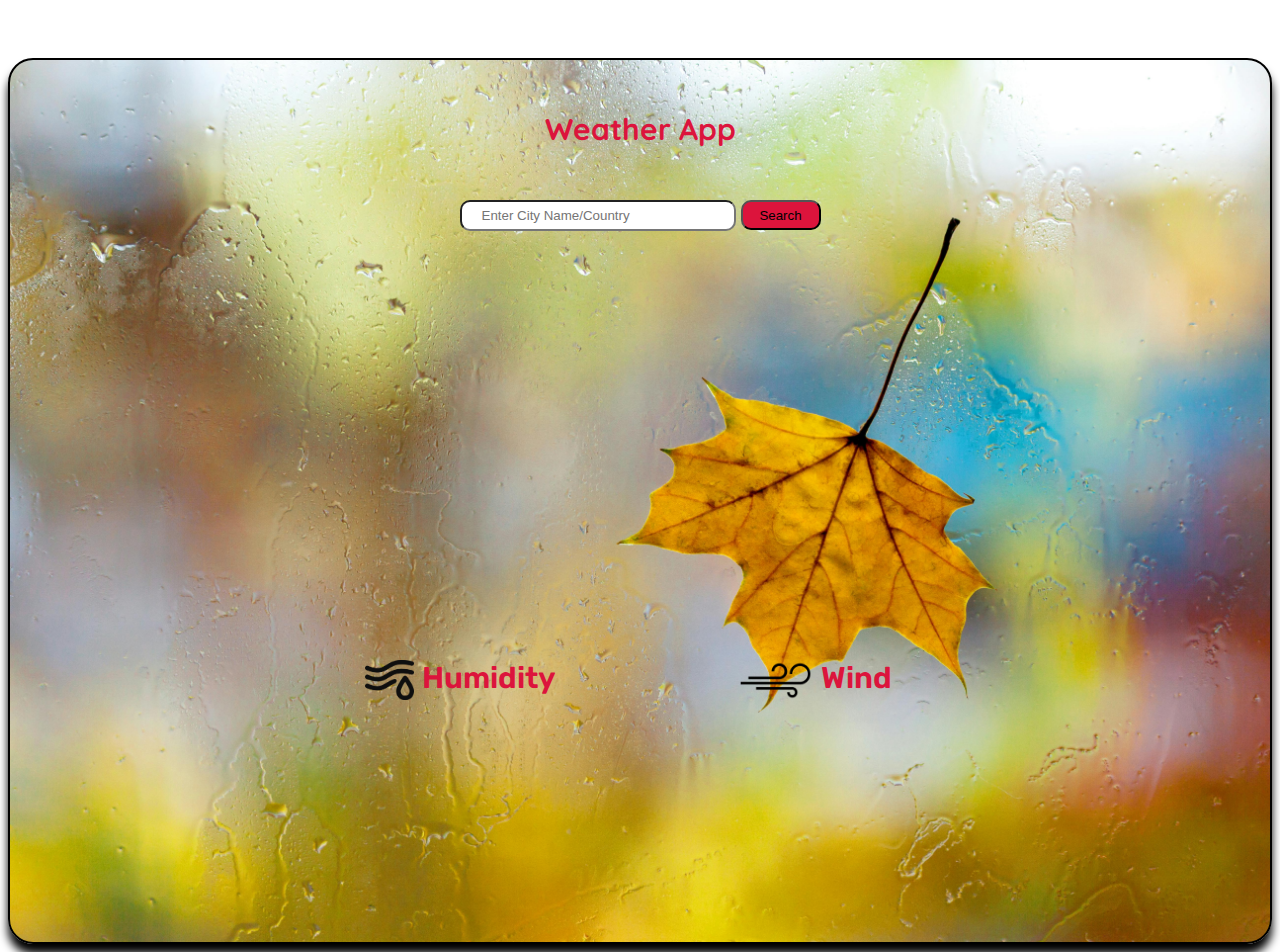
<file: My Projects/project2/weather app.html>
<!DOCTYPE html>
<html lang="en">
<head>
    <meta charset="UTF-8">
    <meta name="viewport" content="width=device-width, initial-scale=1.0">
    <link rel="stylesheet" href="weather app.css">
    <title>Document</title>
</head>
<body>
     <div class="container">
    
        <p id="heading">Weather App</p>
    </div>

    <div class="input_container">

        <input type="text" class="input_bar" placeholder="Enter City Name/Country">
        <button>Search</button>

        <div class="Bottom_container1">
          <div class="inner_container1">
            <img  class="logo" src="Humidity image.png" alt="Image"> <p id="para1">Humidity</p>
           </div>

            <div class="inner_container2">
                <img  class="logo" src="wind image.png" alt="Image"><p id="para2">Wind</p>
                </div>
            </div>
        
        </div>
    </div> 




        <div  class="Bottom_container2">
            <div class="inner_container3">
            <p id="para3"></p>
            </div>
            <div class="inner_container4">
                <p id="para4"></p>
                </div>
        </div>
        <div class="middle_container">
            <p id="middle_para1"></p>
            <p id="middle_para2"></p>

        </div>
    
    

    <script src="weather app.js"></script>
</body>
</html>
</file>
<file: My Projects/project2/weather app.css>
@import url('https://fonts.googleapis.com/css2?family=Quicksand:wght@300..700&display=swap');
@import url('https://fonts.googleapis.com/css2?family=Quicksand:wght@300..700&family=Roboto+Mono:ital,wght@0,100..700;1,100..700&family=Rubik:ital,wght@0,300..900;1,300..900&display=swap');
body{
  display: flex;
  justify-content: center;
}
.container{
    height:98vh;
    width:100vw;
    border: 2px solid black;
    margin-top: 50px;
    border-radius: 25px;
    box-shadow: 0px 10px 10px 0px;
    display: flex;
    justify-content: center;
    background: url("Home page3.jpg");
    background-size: cover;
    background-position: center;
}


#heading{
  position: absolute;
  top:80px;
  font-size: 30px;
  font-family: Quicksand;
  font-weight: 800;
  color:#DC143C;

  
}
 
.input_container{
  position: absolute;
  top: 200px;
  display:flex;
  justify-content: center;
} 
.input_bar{
  width:250px;
  height: 25px;
  border-radius: 10px;
  margin-right: 5px;
  padding-left: 20px;
}
button{
  border-radius: 10px;
  height: 30px;
  width: 80px;
  background-color:#DC143C;
} 
.Bottom_container1{
  height: 50px;
  width: 600px;
  display: flex;
  justify-content: center;
  align-items: center;
  position: absolute;
  top: 450px;
  
 
}   
.inner_container1{
  height: 30px;
  width: 200px;
  display: flex;
  
  margin-right: 100px;
  
 

}
#para1{
 font-size: 30px;
 font-family: Rubik;
 margin-top: 0px;
 margin-left: 8px;
 color: #DC143C; 
 font-weight: 600;
 
}
.inner_container2{
  height: 30px;
  width: 200px;
  display: flex;
  justify-content: center;
  
  margin-left: 50px;
}
#para2{
  font-size: 30px;
  font-family: Rubik;
  margin-left: 8px;
  margin-top: 0px;
  color: #DC143C; 
  font-weight: 600;
  
  
 }
 .logo{
  height:40px;
 }
 .Bottom_container2{
  height: 30px;
  width: 600px;
  display: flex;
  justify-content: center;
  position: absolute;
  bottom:0px;
 
  
  
}
.inner_container3{
  height: 30px;
  width: 150px;
  display: flex; 
  justify-content: right;
 

  
}   
#para3{
  font-size: 28px;
  font-family: Quicksand;
  margin-top: 0px;
  color: #DC143C; 
  font-weight: 900;
  
  
  
 }
.inner_container4{
  height: 30px;
  width: 180px;
  display: flex; 
  justify-content: right;
 
  margin-left: 220px;
  
 
  
}
 

 #para4{
  font-size: 28px;
  font-family: Quicksand;
  margin-top: 0px;
  color: #DC143C; 
  font-weight: 900;
  margin-left: 50px;
 
  
  
 }
 .middle_container{
  height: 120px;
  width: 500px;
  position: absolute;
  top: 320px;

  
 
}   
#middle_para1{
  height: 25px;
  font-size: 40px;
  font-family: Rubik;
  text-align: center;
  color: #00004d;
  font-weight: 500;
 
}
#middle_para2{
  position: relative;
  bottom: 15px;
  text-align: center;
  font-size: 35px;
  font-family: Rubik;
  color: #00004d;
  font-weight: 500;
  
}

@media (min-width:350px) and (max-width:1100px){
  body{
    display: flex;
    justify-content: center;
  }
  .container{
      height:100vh;
      width:100vw;
      border: 2px solid black;
      border-radius: 25px;
      box-shadow: 0px 10px 10px 0px;
      display: flex;
      justify-content: center;
      background: url("Mini Home page3.jpg");
      background-size: cover;
      background-position: center;
  }
  
  
  #heading{
    position: absolute;
    top:80px;
    font-size: 25px;
    font-family: Quicksand;
    font-weight: 800;
    color:#DC143C;
  
    
  }
   
  .input_container{
    position: absolute;
    top: 200px;
    display:flex;
    justify-content: center;
    padding-left: 50px;
  } 
  .input_bar{
    width:150px;
    height: 20px;
    border-radius: 10px;
    margin-right: 5px;
    padding-left: 20px;
  }
  button{
    border-radius: 10px;
    height: 25px;
    width: 55px;
    background-color:#DC143C;
  } 
  .Bottom_container1{
    height: 25px;
    width: 350px;
    display: flex;
    justify-content: center;
    align-items: center;
    position: absolute;
    top: 350px;
    
   
   
  }   
  .inner_container1{
    height: 25px;
    width: 150px;
    display: flex;
    
    margin-right: 5px;
    
   
  
  }
  #para1{
   font-size: 15px;
   font-family: Rubik;
   margin-top: 0px;
   margin-left: 8px;
   color: #DC143C; 
   font-weight: 600;
   
  }
  .inner_container2{
    height: 25px;
    width: 100px;
    display: flex;
    justify-content: center;
    
    margin-left: 5px;
  }
  #para2{
    font-size: 15px;
    font-family: Rubik;
    margin-left: 8px;
    margin-top: 0px;
    color: #DC143C; 
    font-weight: 600;
    
    
   }
   .logo{
    height:20px;
   }
   .Bottom_container2{
    height: 25px;
    width: 300px;
    display: flex;
    justify-content: center;
    position: absolute;
    bottom:85px;
   
    
    
  }
  .inner_container3{
    height: 20px;
    width: 180px;
    display: flex; 
    justify-content: right;
    margin-left: 110px;
    
   
    
  }   
  #para3{
    font-size: 15px;
    font-family: Quicksand;
    margin-top: 0px;
    color: #DC143C; 
    font-weight: 900;
   
    
    
    
   }
  .inner_container4{
    height: 25px;
    width: 200px;
    display: flex; 
    justify-content: center;
    margin-left: 80px;
    padding-right: 20px;
    
    
   
    
  }
   
  
   #para4{
    font-size: 15px;
    font-family: Quicksand;
    margin-top: 0px;
    color: #DC143C; 
    font-weight: 900;
    margin-left: 50px;
    
   
    
    
   }
   .middle_container{
    height: 120px;
    width: 500px;
    position: absolute;
    top: 320px;
  
    
   
  }   
  #middle_para1{
    height: 25px;
    font-size: 30px;
    font-family: Rubik;
    text-align: center;
    color: #00004d;
    font-weight: 500;
   
  }
  #middle_para2{
    position: relative;
    bottom: 15px;
    text-align: center;
    font-size: 25px;
    font-family: Rubik;
    color: #00004d;
    font-weight: 500;
    
  }
  
  
  
  
 
}
</file>
